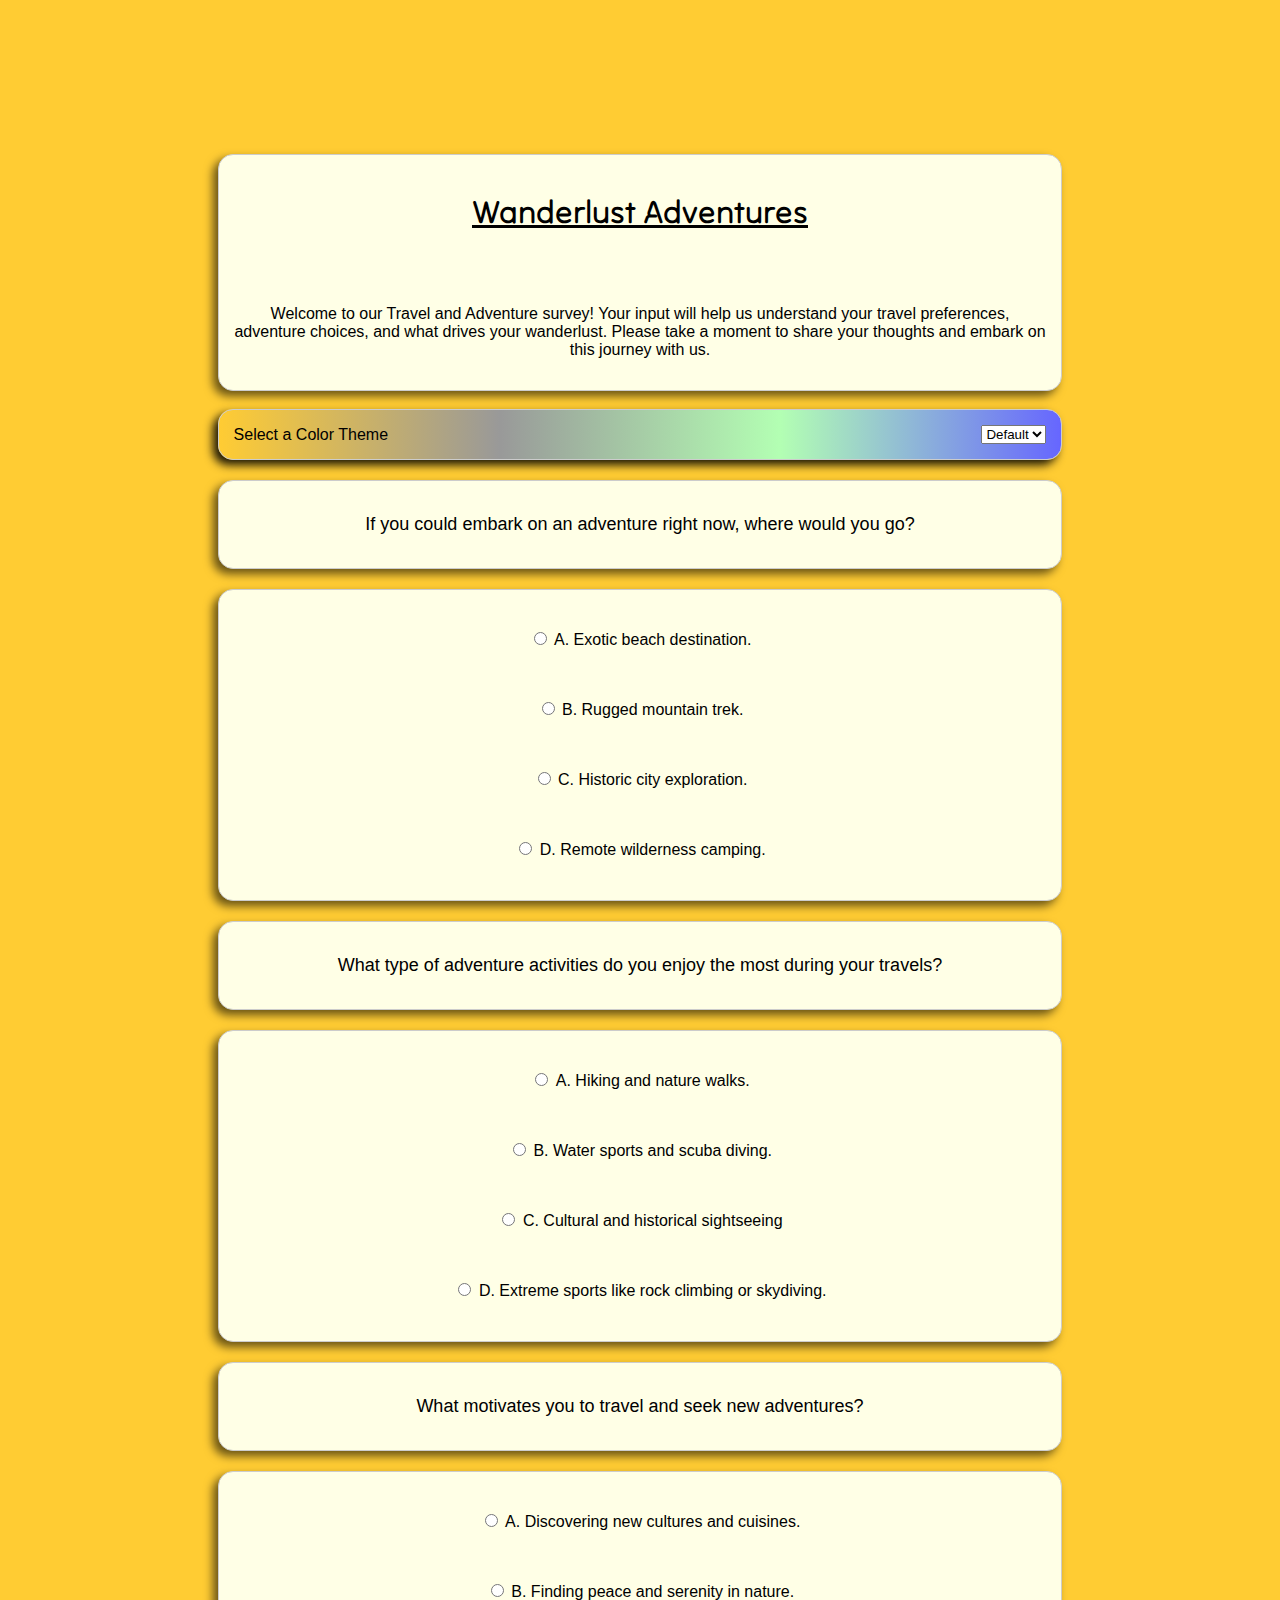
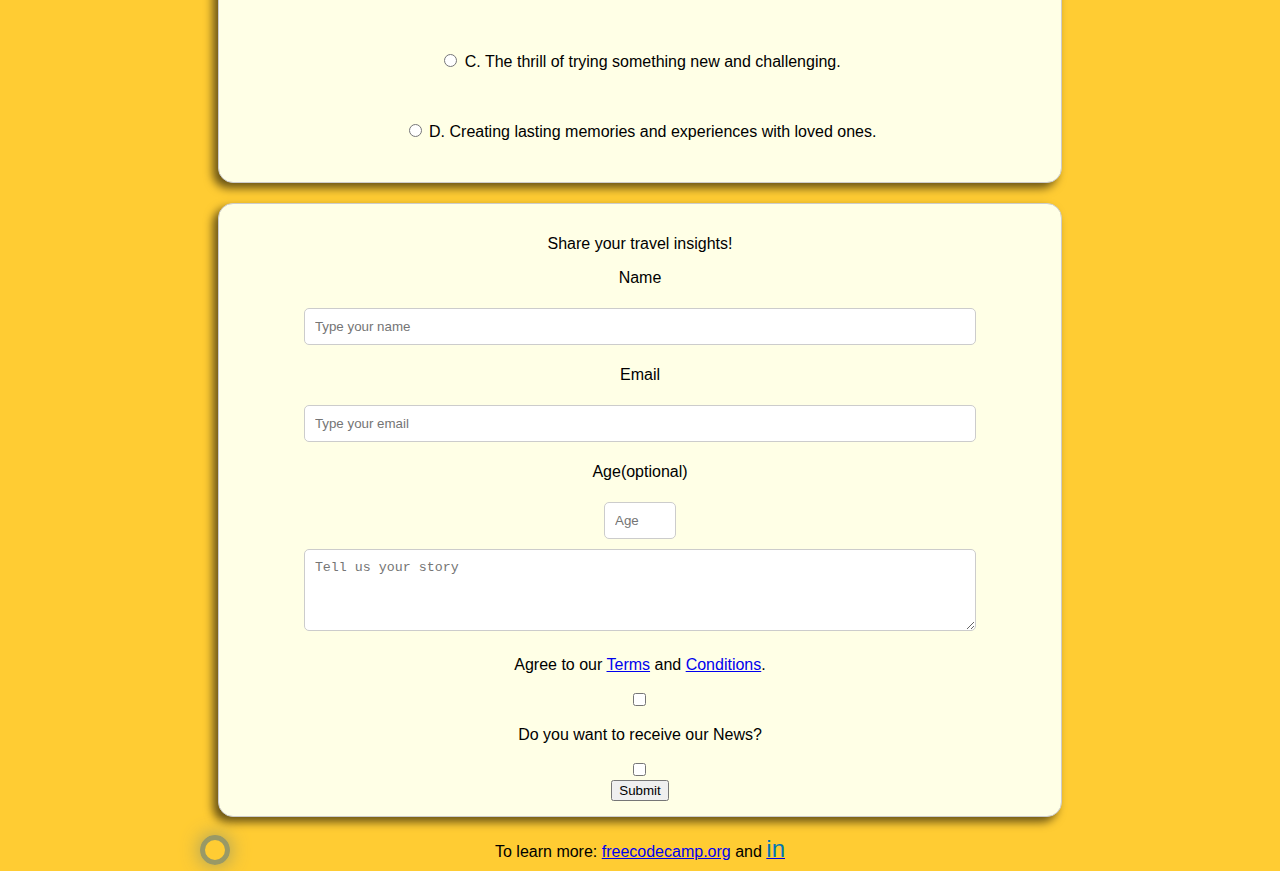
<file: Syrvey Form/index.html>
<!DOCTYPE html>
<html lang="en">
  <head>
    <meta charset="UTF-8" />
    <meta name="viewport" content="width=device-width, initial-scale=1.0" />
    <link href="style.css" type="text/css" rel="stylesheet" />
    <link
      rel="stylesheet"
      href="https://fonts.googleapis.com/css?family=Tilt+Neon"
    />

    <title>Wanderlust Adventures</title>
  </head>
  <body>
    <div class="box">
      <div class="head_section" id="titles">
        <div class="title">
          <h1 id="title">Wanderlust Adventures</h1>
        </div>
        <div class="description">
          <div class="icon_on_title"></div>
          <p class="descrOfText" id="description">
            Welcome to our Travel and Adventure survey! Your input will help us
            understand your travel preferences, adventure choices, and what
            drives your wanderlust. Please take a moment to share your thoughts
            and embark on this journey with us.
          </p>
        </div>
      </div>
    </div>
    <form id="survey-form">
      <div class="box color" id="background_color">
        <div class="color-options">
          <p class="textOfBackgroundColor">Select a Color Theme</p>
          <select id="dropdown">
            <option>Default</option>
            <option>Grey</option>
            <option>Green</option>
            <option>Blue</option>
          </select>
        </div>
      </div>

      <div class="box">
        <div class="question1">
          <p class="question">
            If you could embark on an adventure right now, where would you go?
          </p>
        </div>
      </div>
      <div class="box">
        <div class="answer">
          <label class="radio-option">
            <div class="input">
              <input type="radio" name="where" value="friend" />
            </div>
            <div class="choice">
              <p class="answer">A. Exotic beach destination.</p>
            </div>
          </label>

          <label class="radio-option">
            <div class="input">
              <input type="radio" name="where" value="coworker" />
            </div>
            <div class="choice">
              <p class="answer">B. Rugged mountain trek.</p>
            </div>
          </label>

          <label class="radio-option">
            <div class="input">
              <input type="radio" name="where" value="internet" />
            </div>
            <div class="choice">
              <p class="answer">C. Historic city exploration.</p>
            </div>
          </label>

          <label class="radio-option">
            <div class="input">
              <input type="radio" name="where" value="internet" />
            </div>
            <div class="choice">
              <p class="answer">D. Remote wilderness camping.</p>
            </div>
          </label>
        </div>
      </div>
      <div class="box">
        <div class="question2">
          <p class="question">
            What type of adventure activities do you enjoy the most during your
            travels?
          </p>
        </div>
      </div>
      <div class="box">
        <div class="answer">
          <label class="radio-option">
            <div class="input">
              <input type="radio" name="what" value="hiking" />
            </div>
            <div class="choice">
              <p class="answer">A. Hiking and nature walks.</p>
            </div>
          </label>

          <label class="radio-option">
            <div class="input">
              <input type="radio" name="what" value="water_sports" />
            </div>
            <div class="choice">
              <p class="answer">B. Water sports and scuba diving.</p>
            </div>
          </label>

          <label class="radio-option">
            <div class="input">
              <input type="radio" name="what" value="sightseeing" />
            </div>
            <div class="choice">
              <p class="answer">C. Cultural and historical sightseeing</p>
            </div>
          </label>

          <label class="radio-option">
            <div class="input">
              <input type="radio" name="what" value="extreme_sports" />
            </div>
            <div class="choice">
              <p class="answer">
                D. Extreme sports like rock climbing or skydiving.
              </p>
            </div>
          </label>
        </div>
      </div>
      <div class="box">
        <div class="question3">
          <p class="question">
            What motivates you to travel and seek new adventures?
          </p>
        </div>
      </div>
      <div class="box">
        <div class="answer">
          <label class="radio-option">
            <div class="input">
              <input type="radio" name="motivation" value="culture" />
            </div>
            <div class="choice">
              <p class="answer">A. Discovering new cultures and cuisines.</p>
            </div>
          </label>

          <label class="radio-option">
            <div class="input">
              <input type="radio" name="motivation" value="nature" />
            </div>
            <div class="choice">
              <p class="answer">B. Finding peace and serenity in nature.</p>
            </div>
          </label>

          <label class="radio-option">
            <div class="input">
              <input type="radio" name="motivation" value="thrill" />
            </div>
            <div class="choice">
              <p class="answer">
                C. The thrill of trying something new and challenging.
              </p>
            </div>
          </label>

          <label class="radio-option">
            <div class="input">
              <input type="radio" name="motivation" value="memories" />
            </div>
            <div class="choice">
              <p class="answer">
                D. Creating lasting memories and experiences with loved ones.
              </p>
            </div>
          </label>
        </div>
      </div>
      <div class="box">
        <div class="footer_section">
          <p class="description">Share your travel insights!</p>
          <div class="name">
            <label id="name-label">
              <div>
                <p>Name</p>
              </div>
              <div>
                <input
                  id="name"
                  type="text"
                  placeholder="Type your name"
                  required
                  minlength="3"
                  maxlength="32"
                />
              </div>
            </label>
          </div>
          <div class="email">
            <label id="email-label">
              <div>
                <p>Email</p>
              </div>
              <div>
                <input
                  id="email"
                  type="email"
                  placeholder="Type your email"
                  required
                />
              </div>
            </label>
          </div>
          <div class="age">
            <label id="number-label">
              <div>
                <p>Age<span>(optional)</span></p>
              </div>
              <div>
                <input
                  type="number"
                  id="number"
                  placeholder="Age"
                  min="12"
                  max="99"
                />
              </div>
            </label>
          </div>
          <div class="travel_story">
            <div class="textarea">
              <textarea
                rows="4"
                cols="60"
                placeholder="Tell us your story"
              ></textarea>
            </div>
            <div class="terms">
              <label>
                <p>
                  Agree to our <a href="#">Terms</a> and
                  <a href="#">Conditions</a>.
                </p>
                <input type="checkbox" required value="yes" />
                <p>Do you want to receive our News?</p>
                <input type="checkbox" value="yes" />
              </label>
            </div>
            <div class="submit">
              <input type="submit" name="submit" id="submit" />
            </div>
          </div>
        </div>
      </div>
      <div class="light" id="light"></div>
    </form>

    <footer>
      <span class="more">
        To learn more:
        <a href="https://www.freecodecamp.org/odylogo" target="_blank"
          >freecodecamp.org</a
        >
        and
        <a
          href="https://www.linkedin.com/in/odysseas-logothetis"
          target="_blank"
        >
          <span class="in">in</span>
        </a>
        <style>
          .in {
            font-size: 24px;
            font-family: "Helvetica Neue", Helvetica, Arial, sans-serif;
            color: #0077b5;
          }
        </style></span
      >
    </footer>
    <script src="script.js"></script>
  </body>
</html>
</file>
<file: Syrvey Form/style.css>
body {
  text-align: center;
  padding: 10% 15% 0 15%;
  font-family: 'Montserrat', sans-serif;
  min-height: 100vh;
  background-color: #ffcc33;
}

.box {
  border: 0.1px solid #ccc;
  border-radius: 15px;
  margin: 2%;
  background-color: #ffffe6;
  box-shadow: -5px 5px 10px rgba(0, 0, 0, 0.6);
  padding: 15px;
}

.icon_on_title {
  width: 32px;
  height: 32px;
  background-image: url(https://cdn-icons-png.flaticon.com/512/7893/7893979.png);
  background-size: cover;
  display: inline-block;
}

h1 {
  text-decoration: underline;
  font-family: 'Tilt Neon', cursive;
}

.textOfBackgroundColor {
  margin: 2px;
}

.question {
  font-size: large;
  text-decoration: double;
}

.radio-option {
  display: block;
  padding: 10px;
}

.input {
  display: inline-block;
}

.choice {
  display: inline-block;
}

.box + .box {
  margin-top: 20px;
}

input[type="text"],
input[type="email"],
input[type="number"],
textarea {
  margin: 5px 0;
  padding: 10px;
}

/* Remove redundant styles for checkboxes and number input */
input[type="checkbox"] {
  margin-right: 5px;
}

#number {
  width: 50px;
}

#background_color {
  position: relative;
  text-align: justify;
  background: linear-gradient(to right, #ffcc33, #999999, #b3ffb3, #6666ff);
  box-shadow: -5px 5px 10px rgba(0, 0, 0, 0.9);
}

.textOfBackgroundColor {
  margin: 0;
}

.color-options {
  display: flex;
  align-items: center;
  justify-content: space-between;
}

#light {
  position: fixed;
  width: 20px;
  height: 20px;
  background-color: #999966 transparent;
  border: 5px solid #999966;
  border-radius: 50%;
  transition: all 0.07s linear;
  pointer-events: none;
  box-shadow: 0 0 20px #999966;
}

@media screen and (max-width: 768px) {
  .radio-option {
    display: flex;
    align-items: center;
  }

  .radio-option .input {
    flex: 1;
    text-align: right;
    margin-right: 10px;
  }

  .radio-option .choice {
    flex: 4;
  }
}

::-webkit-scrollbar {
  width: 12px;
}

::-webkit-scrollbar-thumb {
  background-color: #666;
  border-radius: 6px;
}

::-webkit-scrollbar-track {
  background: #eee;
}

::-webkit-scrollbar-thumb:horizontal {
  background-color: #666;
}

input[type="text"],
input[type="email"],
input[type="number"] {
  border: 1px solid #ccc;
  border-radius: 5px;
  padding: 10px;
  width: 80%;
}

textarea {
  border: 1px solid #ccc;
  border-radius: 5px;
  padding: 10px;
  width: 80%;
}
</file>
